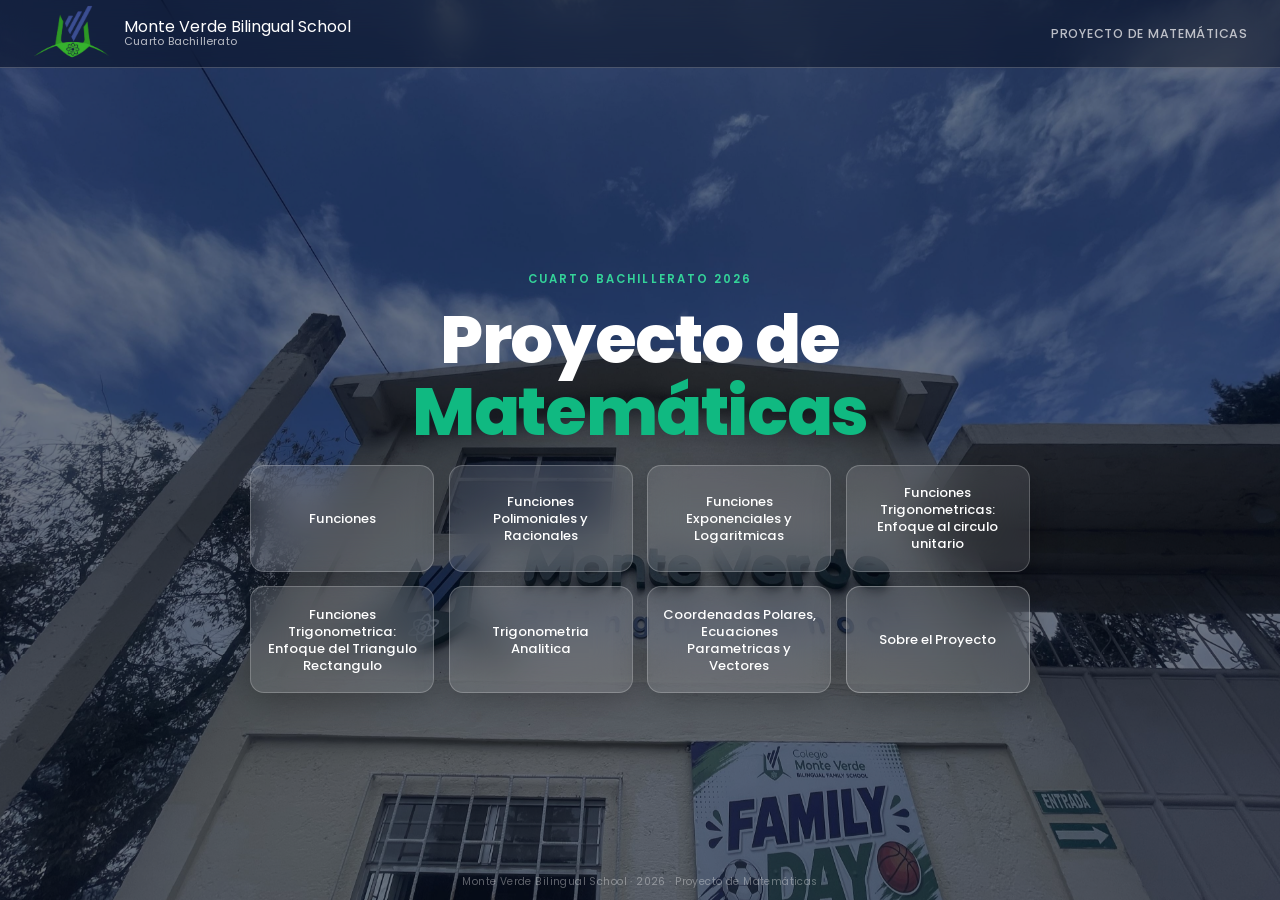
<file: index.html>
<!DOCTYPE html>
<html lang="es">
<head>
  <meta charset="UTF-8" />
  <meta name="viewport" content="width=device-width, initial-scale=1.0" />
  <title>Repositorio de Matemáticas — Monte Verde</title>
  <meta name="description" content="Portal de temas matemáticos desarrollados por los grupos del curso." />
  <link rel="stylesheet" href="css/style.css" />
</head>
<body>

  <!-- Fondo del colegio -->
  <div class="bg-wrapper" aria-hidden="true"></div>
  <div class="bg-overlay" aria-hidden="true"></div>

  <!-- ─── HEADER ─────────────────────────────────────────── -->
  <header class="site-header">
    <a href="index.html" class="header-brand" aria-label="Inicio">
    
      <img src="assets/images/logocmv.png" alt="CMV" width="80" height="80 ">
      <div class="brand-text"

         class="brand-name">Monte Verde Bilingual School</span>
        <span class="brand-sub">Cuarto Bachillerato</span>
      </div>
    </a>

    <span class="header-title">Proyecto de Matemáticas</span>
  </header>

  <!-- ─── HERO ───────────────────────────────────────────── -->
  <main class="hero">
    <p class="hero-eyebrow">Cuarto Bachillerato 2026</p>

    <h1 class="hero-title">
      Proyecto de<br>
      <span>Matemáticas</span>
    </h1>

    
    <nav class="groups-grid" aria-label="Grupos">

      <a href="pages/grupo1.html" class="group-card">
        <span class="card-topic">Funciones </span>
      </a>

      <a href="pages/grupo2.html" class="group-card">
        <span class="card-topic">Funciones Polimoniales y Racionales</span>
      </a>

      <a href="pages/grupo3.html" class="group-card">
        <span class="card-topic"> Funciones Exponenciales y Logaritmicas</span>
      </a>

      <a href="pages/grupo4.html" class="group-card">
        <span class="card-topic">Funciones Trigonometricas: Enfoque al circulo unitario</span>
      </a>

      <a href="pages/grupo5.html" class="group-card">
        <span class="card-topic">Funciones Trigonometrica: Enfoque del Triangulo Rectangulo</span>
      </a>

      <a href="pages/grupo6.html" class="group-card">
        <span class="card-topic">Trigonometria Analitica</span>
      </a>

      <a href="pages/grupo7.html" class="group-card">
        <span class="card-topic">Coordenadas Polares, Ecuaciones Parametricas y Vectores</span>
      </a>

      <a href="pages/about.html" class="group-card about-card">
        <span class="card-topic">Sobre el Proyecto</span>
      </a>

    </nav>
  </main>

  <!-- ─── FOOTER ─────────────────────────────────────────── -->
  <footer class="site-footer">
    Monte Verde Bilingual School · 2026 · Proyecto de Matemáticas
  </footer>

  <script src="js/main.js"></script>
</body>
</html>
</file>
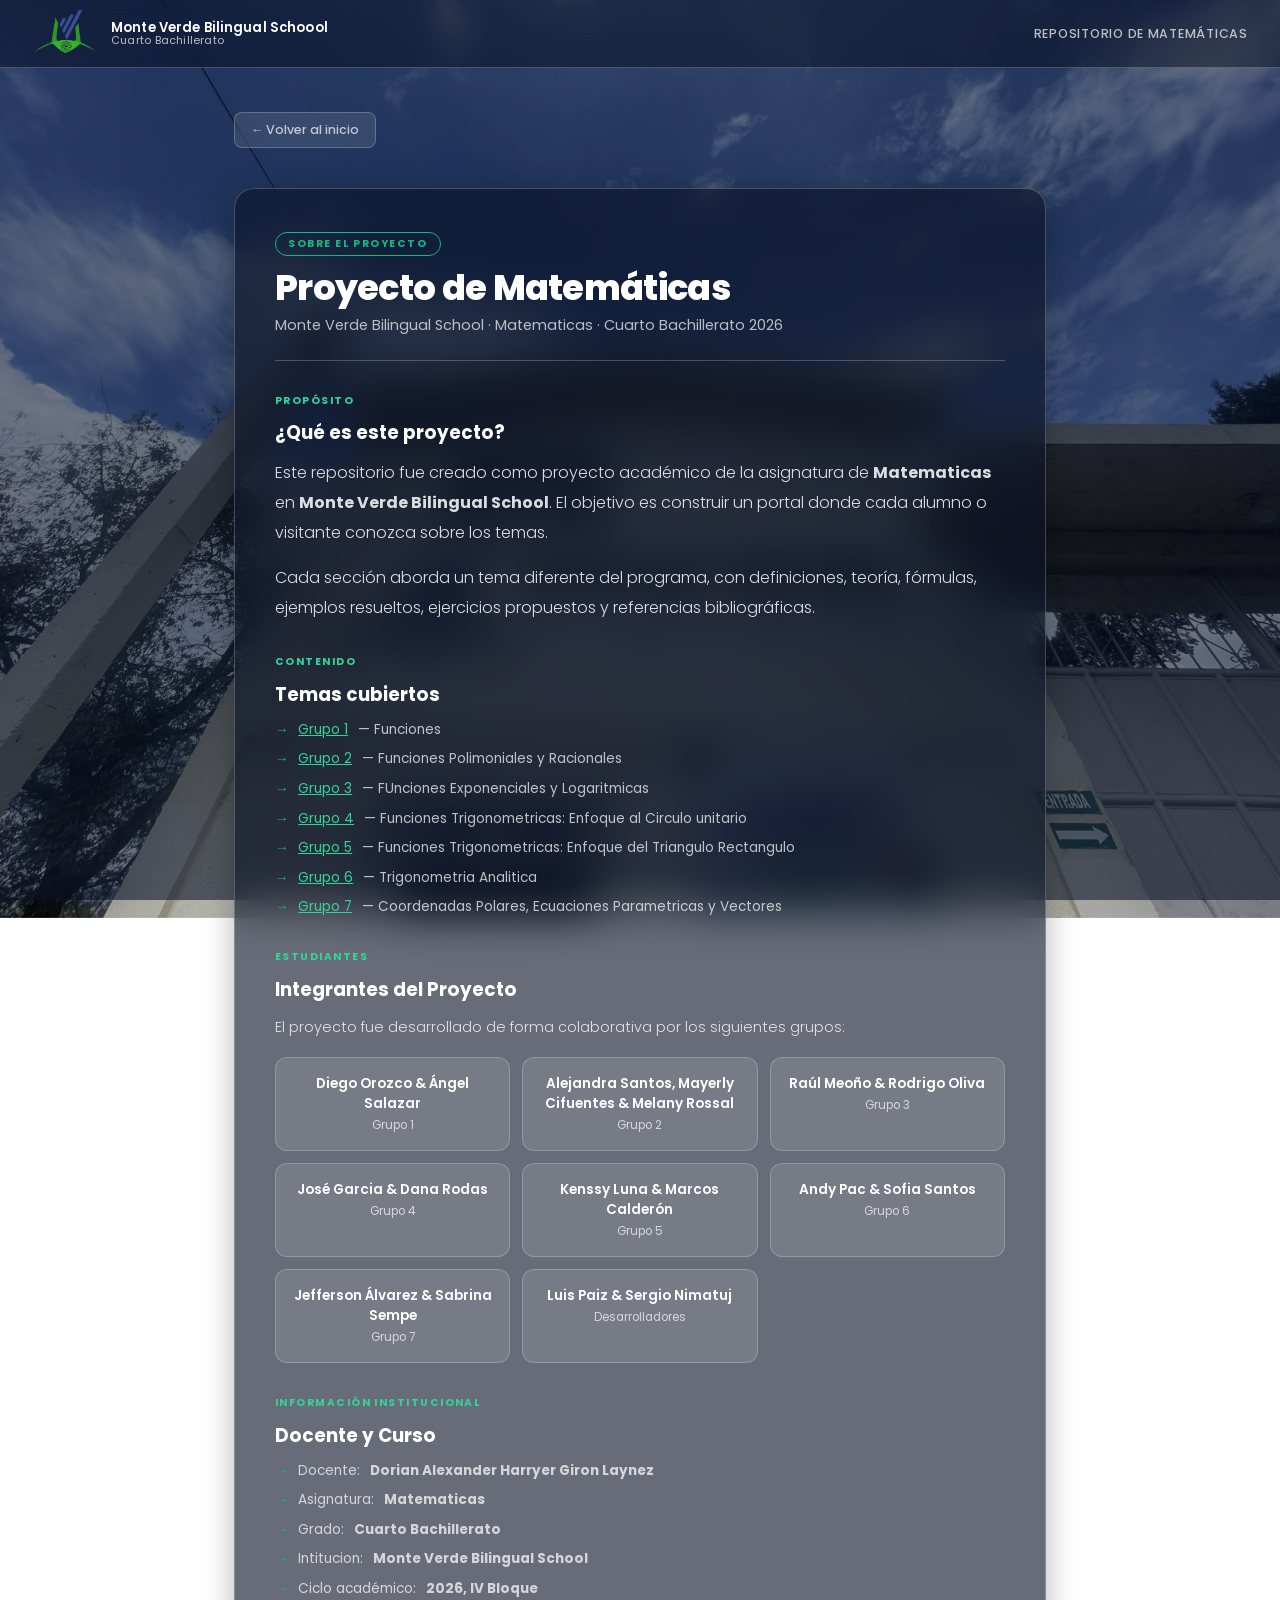
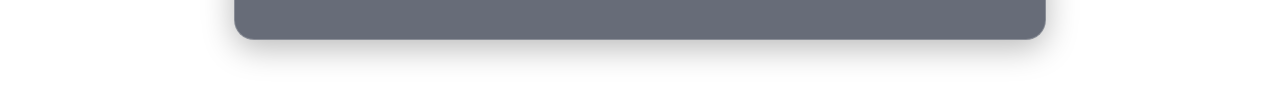
<file: pages/about.html>
<!DOCTYPE html>
<html lang="es">
<head>
  <meta charset="UTF-8" />
  <meta name="viewport" content="width=device-width, initial-scale=1.0" />
  <title>Acerca del Proyecto — Repositorio de Matemáticas</title>
  <link rel="stylesheet" href="../css/style.css" />
</head>
<body>

  <div class="bg-wrapper" aria-hidden="true"></div>
  <div class="bg-overlay" aria-hidden="true"></div>

  <!-- ─── HEADER ─────────────────────────────────────────── -->
  <header class="site-header">
    <a href="../index.html" class="header-brand" aria-label="Inicio">
      <img src="/assets/images/logocmv.png" alt="CMV" width="67" height="67">
      <div class="brand-text">
        <span class="brand-name">Monte Verde Bilingual Schoool</span>
        <span class="brand-sub">Cuarto Bachillerato</span>
      </div>
    </a>
    <span class="header-title">Repositorio de Matemáticas</span>
  </header>

  <!-- ─── CONTENIDO ──────────────────────────────────────── -->
  <main class="page-wrapper">

    <a href="../index.html" class="btn-back">← Volver al inicio</a>

    <article class="content-card">

      <!-- Cabecera -->
      <header class="group-header">
        <div class="group-badge">Sobre el Proyecto</div>
        <h1>Proyecto de Matemáticas</h1>
        <p class="topic-sub">Monte Verde Bilingual School · Matematicas · Cuarto Bachillerato 2026</p>
      </header>

      <!-- ── Propósito ────────────────────────────────────── -->
      <section>
        <p class="section-label">Propósito</p>
        <h2 class="section-title">¿Qué es este proyecto?</h2>
        <p class="about-intro">
          Este repositorio fue creado como proyecto académico de la asignatura de
          <strong>Matematicas</strong> en <strong>Monte Verde Bilingual School</strong>.
          El objetivo es construir un portal donde cada alumno o visitante conozca sobre 
          los temas.
        </p>
        <p class="about-intro" style="margin-top:1rem;">
          Cada sección aborda un tema diferente del programa, con definiciones, teoría,
          fórmulas, ejemplos resueltos, ejercicios propuestos y referencias bibliográficas.
        </p>
      </section>

      <!-- ── Grupos y temas ───────────────────────────────── -->
      <section>
        <p class="section-label">Contenido</p>
        <h2 class="section-title">Temas cubiertos</h2>
        <!-- ╔══ REEMPLAZA con los temas de cada grupo ══╗ -->
        <ul class="resource-list">
          <li><a href="grupo1.html" style="color:var(--accent-light);">Grupo 1</a> — Funciones</li>
          <li><a href="grupo2.html" style="color:var(--accent-light);">Grupo 2</a> — Funciones Polimoniales y Racionales</li>
          <li><a href="grupo3.html" style="color:var(--accent-light);">Grupo 3</a> — FUnciones Exponenciales y Logaritmicas</li>
          <li><a href="grupo4.html" style="color:var(--accent-light);">Grupo 4</a> — Funciones Trigonometricas: Enfoque al Circulo unitario</li>
          <li><a href="grupo5.html" style="color:var(--accent-light);">Grupo 5</a> — Funciones Trigonometricas: Enfoque del Triangulo Rectangulo</li>
          <li><a href="grupo6.html" style="color:var(--accent-light);">Grupo 6</a> — Trigonometria Analitica</li>
          <li><a href="grupo7.html" style="color:var(--accent-light);">Grupo 7</a> — Coordenadas Polares, Ecuaciones Parametricas y Vectores</li>
        </ul>
      </section>

      <!-- ── Integrantes ──────────────────────────────────── -->
      <section>
        <p class="section-label">Estudiantes</p>
        <h2 class="section-title">Integrantes del Proyecto</h2>
        <p class="section-body" style="margin-bottom:1rem;">
          El proyecto fue desarrollado de forma colaborativa por los siguientes grupos:
        </p>
        <div class="members-grid">
          <div class="member-card">
            <p class="member-name">Diego Orozco & Ángel Salazar</p>
            <p class="member-role">Grupo 1</p>
          </div>
          <div class="member-card">
            <p class="member-name">Alejandra Santos, Mayerly Cifuentes & Melany Rossal</p>
            <p class="member-role">Grupo 2</p>
          </div>
          <div class="member-card">
            <p class="member-name">Raúl Meoño & Rodrigo Oliva</p>
            <p class="member-role">Grupo 3</p>
          </div>
          <div class="member-card">
            <p class="member-name">José Garcia & Dana Rodas</p>
            <p class="member-role">Grupo 4</p>
          </div>
          <div class="member-card">
            <p class="member-name">Kenssy Luna & Marcos Calderón</p>
            <p class="member-role">Grupo 5</p>
          </div>
          <div class="member-card">
            <p class="member-name">Andy Pac & Sofia Santos</p>
            <p class="member-role">Grupo 6</p>
          </div>
          <div class="member-card">
            <p class="member-name">Jefferson Álvarez & Sabrina Sempe</p>
            <p class="member-role">Grupo 7</p>
          </div>
          <div class="member-card">
            <p class="member-name">Luis Paiz & Sergio Nimatuj</p>
            <p class="member-role">Desarrolladores</p>
          </div>
        </div>
      </section>

      <!-- ── Docente / Institución ─────────────────────────── -->
      <section>
        <p class="section-label">Información Institucional</p>
        <h2 class="section-title">Docente y Curso</h2>
        <!-- ╔══ REEMPLAZARl ══╗ -->
        <ul class="resource-list">
          <li>Docente: <strong>Dorian Alexander Harryer Giron Laynez
</strong></li>
          <li>Asignatura: <strong>Matematicas</strong></li>
          <li>Grado: <strong>Cuarto Bachillerato</strong></li>
          <li>Intitucion: <strong>Monte Verde Bilingual School</strong></li>
          <li>Ciclo académico: <strong>2026, IV Bloque</strong></li>
        </ul>
      </section>

    </article>
  </main>

  <script src="../js/main.js"></script>
</body>
</html>
</file>
<file: css/style.css>
@import url('https://fonts.googleapis.com/css2?family=Poppins:wght@300;400;500;600;700;800&display=swap');

/* ─── Variables ─────────────────────────────────────────────── */
:root {
  --accent:       #10b981;   /* Verde esmeralda — color de acento principal */
  --accent-light: #34d399;
  --accent-dark:  #059669;
  --glass-bg:     rgba(255, 255, 255, 0.10);
  --glass-border: rgba(255, 255, 255, 0.22);
  --glass-hover:  rgba(255, 255, 255, 0.18);
  --overlay:      rgba(10, 18, 38, 0.58);   /* Oscuridad sobre la foto */
  --text-primary: #ffffff;
  --text-muted:   rgba(255,255,255,0.70);
  --shadow:       0 8px 32px rgba(0,0,0,0.28);
  --radius-btn:   14px;
  --font:         'Poppins', sans-serif;
  --transition:   0.3s cubic-bezier(0.25, 0.46, 0.45, 0.94);
}

/* ─── Reset ──────────────────────────────────────────────────── */
*, *::before, *::after { box-sizing: border-box; margin: 0; padding: 0; }
html { scroll-behavior: smooth; }

body {
  font-family: var(--font);
  color: var(--text-primary);
  min-height: 100vh;
  overflow-x: hidden;
}

/* ─── BACKGROUND — cambia solo la url() para la foto ────────── */
.bg-wrapper {
  position: fixed;
  inset: 0;
  z-index: -3;

  background-image: url('../assets/images/flcmJ4S.jpeg');
  background-size: cover;
  background-position: center;
  background-repeat: no-repeat;
  transform: scale(1.04);
  animation: slowZoom 20s ease-in-out infinite alternate;
}

@keyframes slowZoom {
  from { transform: scale(1.04); }
  to   { transform: scale(1.10); }
}

/* overlay semitransparente — ajusta el último valor de rgba para más/menos oscuridad */
.bg-overlay {
  position: fixed;
  inset: 0;
  z-index: -3.55;
  background: var(--overlay);
}

/* ─── HEADER ─────────────────────────────────────────────────── */
.site-header {
  position: fixed;
  top: 0; left: 0; right: 0;
  z-index: 100;
  padding: 0 2rem;
  height: 68px;
  display: flex;
  align-items: center;
  justify-content: space-between;
  background: rgba(2, 8, 24, 0.45);
  backdrop-filter: blur(14px);
  -webkit-backdrop-filter: blur(14px);
  border-bottom: 1px solid var(--glass-border);
}

.header-brand {
  display: flex;
  align-items: center;
  gap: 0.75rem;
  text-decoration: none;
  color: var(--text-primary);
}


.brand-logo {
  width: 38px;
  height: 38px;
  border-radius: 8px;
  background: var(--accent);
  display: flex;
  align-items: center;
  justify-content: center;
  font-weight: 800;
  font-size: 1rem;
  color: #fff;
  flex-shrink: 0;
  letter-spacing: -0.5px;
}

.brand-text {
  display: flex;
  flex-direction: column;
  line-height: 1.15;
}


.brand-name {
  font-size: 0.82rem;
  font-weight: 600;
  letter-spacing: 0.01em;
}

.brand-sub {
  font-size: 0.68rem;
  font-weight: 400;
  color: var(--text-muted);
  letter-spacing: 0.02em;
}

.header-title {
  font-size: 0.78rem;
  font-weight: 500;
  color: var(--text-muted);
  letter-spacing: 0.06em;
  text-transform: uppercase;
  display: none;
}

@media (min-width: 640px) { .header-title { display: block; } }

/* ─── HERO ───────────────────────────────────────────────────── */
.hero {
  min-height: 100vh;
  display: flex;
  flex-direction: column;
  align-items: center;
  justify-content: center;
  padding: 7rem 1.5rem 3rem;
  text-align: center;
}

.hero-eyebrow {
  font-size: 0.72rem;
  font-weight: 600;
  letter-spacing: 0.18em;
  text-transform: uppercase;
  color: var(--accent-light);
  margin-bottom: 1rem;
  opacity: 0;
  animation: fadeUp 0.7s 0.2s forwards;
}

.hero-title {
  font-size: clamp(2.2rem, 6vw, 4.2rem);
  font-weight: 800;
  line-height: 1.08;
  letter-spacing: -0.02em;
  margin-bottom: 1rem;
  opacity: 0;
  animation: fadeUp 0.7s 0.4s forwards;
}

.hero-title span {
  color: var(--accent);
}

.hero-sub {
  font-size: clamp(0.9rem, 2vw, 1.1rem);
  font-weight: 300;
  color: var(--text-muted);
  max-width: 480px;
  margin: 0 auto 2.8rem;
  line-height: 1.65;
  opacity: 0;
  animation: fadeUp 0.7s 0.6s forwards;
}


.groups-grid {
  display: grid;
  grid-template-columns: repeat(4, 1fr);
  gap: 0.9rem;
  width: 100%;
  max-width: 780px;
  opacity: 0;
  animation: fadeUp 0.7s 0.85s forwards;
}

@media (max-width: 860px) {
  .groups-grid { grid-template-columns: repeat(2, 1fr); max-width: 420px; }
}

@media (max-width: 440px) {
  .groups-grid { grid-template-columns: 1fr; max-width: 280px; }
}

/* ─── TARJETA-BOTÓN GLASSMORPHISM ────────────────────────────── */
.group-card {
  display: flex;
  flex-direction: column;
  align-items: center;
  justify-content: center;
  gap: 0.4rem;
  padding: 1.15rem 0.9rem;
  text-decoration: none;
  color: var(--text-primary);
  background: var(--glass-bg);
  border: 1px solid var(--glass-border);
  border-radius: var(--radius-btn);
  backdrop-filter: blur(18px);
  -webkit-backdrop-filter: blur(18px);
  box-shadow: var(--shadow);
  cursor: pointer;
  transition: transform var(--transition),
              background var(--transition),
              box-shadow var(--transition),
              border-color var(--transition);
  position: relative;
  overflow: hidden;
}

.group-card::before {
  content: '';
  position: absolute;
  inset: 0;
  background: linear-gradient(135deg, rgba(16,185,129,0.15) 0%, transparent 60%);
  opacity: 0;
  transition: opacity var(--transition);
  pointer-events: none;
}

.group-card:hover {
  transform: translateY(-5px) scale(1.03);
  background: var(--glass-hover);
  border-color: rgba(52, 211, 153, 0.5);
  box-shadow: 0 14px 40px rgba(0,0,0,0.38), 0 0 0 1px rgba(52,211,153,0.25);
}

.group-card:hover::before { opacity: 1; }

.group-card:active {
  transform: translateY(-2px) scale(0.99);
  transition-duration: 0.1s;
}

/* Etiqueta pequeña "GRUPO N" */
.card-label {
  font-size: 0.6rem;
  font-weight: 700;
  letter-spacing: 0.16em;
  text-transform: uppercase;
  color: var(--accent-light);
}

/* Nombre del tema */
.card-topic {
  font-size: 0.82rem;
  font-weight: 500;
  text-align: center;
  line-height: 1.3;
  color: var(--text-primary);
}

/* Botón About — variante ligeramente distinta */
.group-card.about-card {
  border-color: rgba(255,255,255,0.30);
}

.group-card.about-card:hover {
  border-color: rgba(255,255,255,0.55);
}

.group-card.about-card .card-label {
  color: rgba(255,255,255,0.6);
}

/* ─── FOOTER MÍNIMO ──────────────────────────────────────────── */
.site-footer {
  position: fixed;
  bottom: 0; left: 0; right: 0;
  padding: 0.6rem 2rem;
  font-size: 0.65rem;
  color: rgba(255,255,255,0.35);
  text-align: center;
  letter-spacing: 0.04em;
  pointer-events: none;
}

/* ─── ANIMACIONES ────────────────────────────────────────────── */
@keyframes fadeUp {
  from { opacity: 0; transform: translateY(22px); }
  to   { opacity: 1; transform: translateY(0); }
}

/* Respeto por prefers-reduced-motion */
@media (prefers-reduced-motion: reduce) {
  .bg-wrapper { animation: none; }
  .hero-eyebrow,
  .hero-title,
  .hero-sub,
  .groups-grid { animation: none; opacity: 1; }
}


/* ============================================================
   PÁGINAS INTERIORES (grupo1–7 y about)
   ============================================================ */

.page-wrapper {
  min-height: 100vh;
  padding: 7rem 1.5rem 4rem;
  max-width: 860px;
  margin: 0 auto;
}

/* ─── Botón back ─────────────────────────────────────────────── */
.btn-back {
  display: inline-flex;
  align-items: center;
  gap: 0.5rem;
  font-size: 0.78rem;
  font-weight: 500;
  color: var(--text-muted);
  text-decoration: none;
  padding: 0.5rem 1rem;
  border-radius: 8px;
  border: 1px solid var(--glass-border);
  background: var(--glass-bg);
  backdrop-filter: blur(12px);
  transition: color var(--transition), border-color var(--transition), background var(--transition);
  margin-bottom: 2.5rem;
}

.btn-back:hover {
  color: #fff;
  border-color: rgba(255,255,255,0.45);
  background: var(--glass-hover);
}

/* ─── Content card ───────────────────────────────────────────── */
.content-card {
  background: rgba(10, 18, 38, 0.62);
  backdrop-filter: blur(20px);
  -webkit-backdrop-filter: blur(20px);
  border: 1px solid var(--glass-border);
  border-radius: 20px;
  padding: 2.5rem;
  box-shadow: var(--shadow);
  animation: fadeUp 0.6s 0.1s forwards;
  opacity: 0;
}

@media (max-width: 540px) { .content-card { padding: 1.5rem; } }

.content-card > * + * { margin-top: 2rem; }

/* ─── Cabecera de grupo ──────────────────────────────────────── */
.group-header { border-bottom: 1px solid var(--glass-border); padding-bottom: 1.5rem; }

.group-badge {
  display: inline-block;
  font-size: 0.65rem;
  font-weight: 700;
  letter-spacing: 0.15em;
  text-transform: uppercase;
  color: var(--accent);
  border: 1px solid var(--accent);
  border-radius: 50px;
  padding: 0.2rem 0.75rem;
  margin-bottom: 0.75rem;
}

.group-header h1 {
  font-size: clamp(1.5rem, 4vw, 2.2rem);
  font-weight: 800;
  line-height: 1.15;
  letter-spacing: -0.02em;
}

.group-header .topic-sub {
  font-size: 0.9rem;
  color: var(--text-muted);
  margin-top: 0.4rem;
}

/* ─── Secciones de contenido ─────────────────────────────────── */
.section-label {
  font-size: 0.65rem;
  font-weight: 700;
  letter-spacing: 0.14em;
  text-transform: uppercase;
  color: var(--accent-light);
  margin-bottom: 0.65rem;
}

.section-title {
  font-size: 1.15rem;
  font-weight: 700;
  margin-bottom: 0.75rem;
  color: #fff;
}

.section-body {
  font-size: 0.9rem;
  font-weight: 300;
  line-height: 1.8;
  color: rgba(255,255,255,0.82);
}

.placeholder-note {
  font-size: 0.75rem;
  color: rgba(255,255,255,0.38);
  font-style: italic;
  margin-top: 0.4rem;
}

/* ─── Fórmulas ───────────────────────────────────────────────── */
.formula-box {
  background: rgba(16,185,129,0.08);
  border: 1px solid rgba(16,185,129,0.25);
  border-radius: 10px;
  padding: 1rem 1.25rem;
  font-family: 'Courier New', monospace;
  font-size: 1rem;
  color: var(--accent-light);
  text-align: center;
  letter-spacing: 0.03em;
}

/* ─── Ejemplos ───────────────────────────────────────────────── */
.example-block {
  border-left: 3px solid var(--accent);
  padding-left: 1.2rem;
}

/* ─── Ejercicios ─────────────────────────────────────────────── */
.exercise-list {
  list-style: none;
  counter-reset: exercise;
  display: flex;
  flex-direction: column;
  gap: 0.75rem;
}

.exercise-list li {
  counter-increment: exercise;
  display: flex;
  gap: 0.9rem;
  align-items: flex-start;
  font-size: 0.9rem;
  color: rgba(255,255,255,0.82);
  line-height: 1.6;
}

.exercise-list li::before {
  content: counter(exercise);
  flex-shrink: 0;
  width: 24px;
  height: 24px;
  border-radius: 50%;
  background: var(--accent);
  color: #fff;
  font-size: 0.65rem;
  font-weight: 700;
  display: flex;
  align-items: center;
  justify-content: center;
  margin-top: 1px;
}

/* ─── Recursos/Referencias ───────────────────────────────────── */
.resource-list {
  list-style: none;
  display: flex;
  flex-direction: column;
  gap: 0.6rem;
}

.resource-list li {
  display: flex;
  align-items: flex-start;
  gap: 0.6rem;
  font-size: 0.85rem;
  color: rgba(255,255,255,0.72);
}

.resource-list li::before {
  content: '→';
  color: var(--accent);
  font-weight: 700;
  flex-shrink: 0;
}

/* ─── Imagen placeholder ─────────────────────────────────────── */
.img-placeholder {
  width: 100%;
  min-height: 200px;
  background: rgba(255,255,255,0.05);
  border: 2px dashed rgba(255,255,255,0.2);
  border-radius: 12px;
  display: flex;
  flex-direction: column;
  align-items: center;
  justify-content: center;
  gap: 0.5rem;
  color: rgba(255,255,255,0.35);
  font-size: 0.8rem;
  text-align: center;
  padding: 2rem;
}

.img-placeholder span { font-size: 2rem; }

/* ─── About ──────────────────────────────────────────────────── */
.about-intro {
  font-size: 1rem;
  line-height: 1.85;
  color: rgba(255,255,255,0.85);
  font-weight: 300;
}

.members-grid {
  display: grid;
  grid-template-columns: repeat(auto-fill, minmax(180px, 1fr));
  gap: 0.75rem;
}

.member-card {
  background: var(--glass-bg);
  border: 1px solid var(--glass-border);
  border-radius: 12px;
  padding: 1rem;
  text-align: center;
}

.member-card .member-name {
  font-size: 0.85rem;
  font-weight: 600;
  color: #fff;
}

.member-card .member-role {
  font-size: 0.72rem;
  color: var(--text-muted);
  margin-top: 0.2rem;
}
</file>
